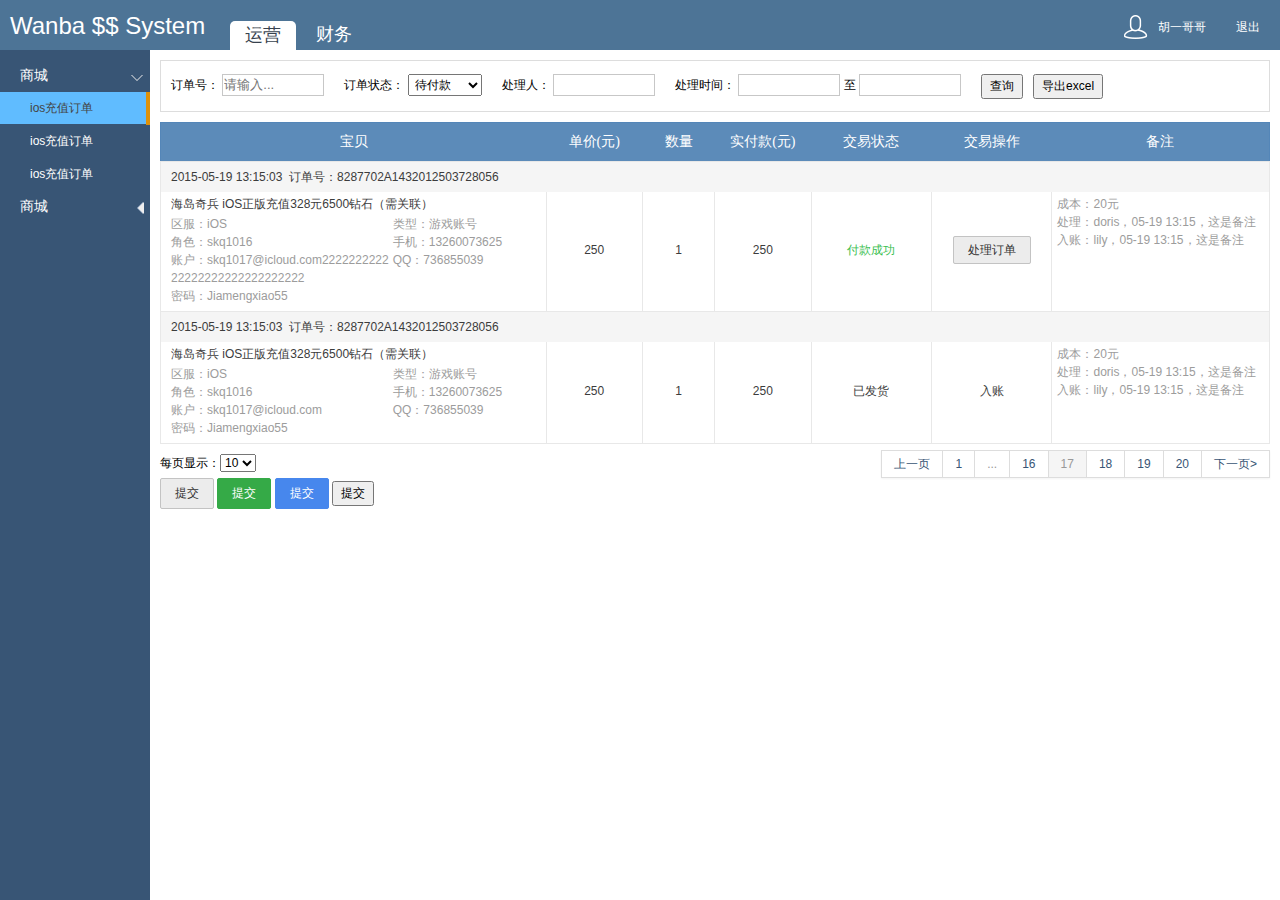
<file: index.html>
<!doctype html>
<html>
<head>
<meta charset="utf-8">
<title>订单</title>
<link href="css/comm.css" rel="stylesheet" type="text/css">
<link href="css/operate.css" rel="stylesheet" type="text/css">
</head>

<body class="container">
<div class="header">
	<a class="logo" href="index.html">Wanba $$ System</a>
    <div class="navbar">
    	<ul>
        	<li class="on"><a href="index.html">运营</a></li>
            <li><a href="index.html">财务</a></li>
        </ul>
    </div>
    <div class="navright">
    	<div class="userhead"></div>
        <div class="username">胡一哥哥</div>
        <a href="login.html" class="quit">退出</a>
    </div>
</div>

<div class="body clearfix">
	<div class="aside">
    	<div class="item open">
        	<div class="title"><span>商城</span><i class="icon_tri"><i></i></i></div>
        	<ul>
            	<li class="on"><a href="index.html" class="a">ios充值订单</a></li>
                <li><a href="index.html" class="a">ios充值订单</a></li>
                <li><a href="index.html" class="a">ios充值订单</a></li>
            </ul>
        </div>
        <div class="item">
        	<div class="title"><span>商城</span><i class="icon_tri"><i></i></i></div>
        	<ul>
            	<li><a href="index.html" class="a">ios充值订单</a></li>
                <li><a href="index.html" class="a">ios充值订单</a></li>
                <li><a href="index.html" class="a">ios充值订单</a></li>
            </ul>
        </div>
    </div><!--/aside-->
    
    <div class="main">
    	<div class="filter clearfix">
            <div class="item">
                <label>订单号：</label>
                <input type="text" placeholder="请输入..." class="ipt">
            </div>
            <div class="item">
                <label>订单状态：</label>
                <select class="select">
                    <option>待付款</option>
                    <option>付款成功</option>
                </select>
            </div>
            <div class="item">
                <label>处理人：</label>
                <input type="text" class="ipt">
            </div>
            <div class="item">
                <label>处理时间：</label>
                <input type="text" class="ipt">
                至
                <input type="text" class="ipt">
            </div>
            <div class="item">
                <button class="btn_normal">查询</button>
                &nbsp;
                <button class="btn_normal">导出excel</button>
            </div>
        </div>
        
        <table class="table_bought">
            <thead>
                <tr>
                    <th class="baobei">宝贝</th>
                    <th class="price">单价(元)</th>
                    <th class="quantity">数量</th>
                    <th class="amount">实付款(元)</th>
                    <th class="trade_status">交易状态</th>
                    <th class="trade_operate">交易操作</th>
                    <th class="remarks">备注</th>
                </tr>
            </thead>
            <tbody>
                <tr class="bought_hd">
                    <td colspan="7">
                        2015-05-19 13:15:03&nbsp;&nbsp;订单号：8287702A1432012503728056
                    </td>
                </tr>
                <tr class="bought_bd">
                    <td class="td baobei">
                        <table class="baodetail">
                            <tr>
                                <td class="baodetail_1" colspan="2">海岛奇兵 iOS正版充值328元6500钻石（需关联）</td>
                            </tr>
                            <tr>
                                <td class="baodetail_2_1">
                                    <div>区服：iOS</div>
                                    <div>角色：skq1016</div>
                                    <div>账户：skq1017@icloud.com222222222222222222222222222222</div>
                                    <div>密码：Jiamengxiao55</div>
                                </td>
                                <td class="baodetail_2_2">
                                    <div>类型：游戏账号</div>
                                    <div>手机：13260073625</div>
                                    <div>QQ：736855039</div>
                                </td>
                            </tr>
                        </table>
                    </td>
                    <td class="td price">250</td>
                    <td class="td quantity">1</td>
                    <td class="td amount">250</td>
                    <td class="td trade_status col_green">付款成功</td>
                    <td class="td trade_operate"><a href="javascript:;" class="btn btn_grey dialog_handle_btn">处理订单</a></td>
                    <td class="td remarks">
                        <div>成本：20元</div>
                        <div>处理：doris，05-19 13:15，这是备注</div>
                        <div>入账：lily，05-19 13:15，这是备注</div>
                    </td>
                </tr>
            </tbody>
            <tbody>
                <tr class="bought_hd">
                    <td colspan="7">
                        2015-05-19 13:15:03&nbsp;&nbsp;订单号：8287702A1432012503728056
                    </td>
                </tr>
                <tr class="bought_bd">
                    <td class="td baobei">
                        <table class="baodetail">
                            <tr>
                                <td class="baodetail_1" colspan="2">海岛奇兵 iOS正版充值328元6500钻石（需关联）</td>
                            </tr>
                            <tr>
                                <td class="baodetail_2_1">
                                    <div>区服：iOS</div>
                                    <div>角色：skq1016</div>
                                    <div>账户：skq1017@icloud.com</div>
                                    <div>密码：Jiamengxiao55</div>
                                </td>
                                <td class="baodetail_2_2">
                                    <div>类型：游戏账号</div>
                                    <div>手机：13260073625</div>
                                    <div>QQ：736855039</div>
                                </td>
                            </tr>
                        </table>
                    </td>
                    <td class="td price">250</td>
                    <td class="td quantity">1</td>
                    <td class="td amount">250</td>
                    <td class="td trade_status">已发货</td>
                    <td class="td trade_operate"><a href="javascript:;" class="dialog_account_btn">入账</a></td>
                    <td class="td remarks">
                        <div>成本：20元</div>
                        <div>处理：doris，05-19 13:15，这是备注</div>
                        <div>入账：lily，05-19 13:15，这是备注</div>
                    </td>
                </tr>
            </tbody>
        </table>
        
        <!--<div class="paging clearfix">
            <div class="page_size">
                每页显示：
                <select>
                    <option value="10" selected="selected">10</option>
                    <option value="20">20</option>
                    <option value="50">50</option>
                </select>
            </div>
            <div class="page_number">
                <a href="javascript:;" data-page="1" class="n">上一页</a>
                <a href="javascript:;" data-page="1" class="n selected">1</a>
                <a href="javascript:;" data-page="2" class="n ">2</a>
                <a href="javascript:;" data-page="3" class="n">3</a>
                <a href="javascript:;" data-page="4" class="n">4</a>
                <a href="javascript:;" data-page="5" class="n">5</a>
                <a href="javascript:;" data-page="5" class="n dot">...</a>
                <a href="javascript:;" data-page="25" class="n">25</a>
                <a href="javascript:;" data-page="2" class="n">下一页</a>
            </div>
        </div>-->
        <div class="paging clearfix" id="paging"></div>
        
        
        <!--<div class="dialog_handle">
            <div class="control_group">
                <div class="control_label">宝贝：</div>
                <div class="control_content fs_14">海岛奇兵 iOS正版充值328元6500钻石（需关联）</div>
            </div>
            <div class="control_group">
                <div class="control_label">订单：</div>
                <div class="control_content fs_14">8363057A1432007309297653</div>
            </div>
            <div class="control_group">
                <div class="control_label">操作：</div>
                <div class="control_content" id="radio_label_wrap">
                    <label class="radio_label"><input type="radio" name="type_isaccount" class="radio" value="3">发货</label>
                    <label class="radio_label mr_0"><input type="radio" name="type_isaccount" class="radio" value="5">取消订单</label>
                    <span class="prompt_error hide">必填</span>
                </div>
            </div>
            <div class="control_group" id="basicprice_wrap">
                <div class="control_label">成本：</div>
                <div class="control_content"><input type="text" value="" class="ipt" id="basicprice">&nbsp;<span class="fs_14">元</span><span class="prompt_error hide">必填</span></div>
            </div>
            <div class="control_group">
                <div class="control_label">备注：</div>
                <div class="control_content"><textarea class="textarea w200" rows="3"></textarea></div>
            </div>
        </div>-->
        <button class="btn btn_grey">提交</button>
        <button class="btn btn_green">提交</button>
        <button class="btn btn_blue">提交</button>
        <button class="btn_normal">提交</button>
    </div><!--/main-->
</div><!--/body-->




<script type="text/javascript" src="js/jquery-1.11.2.min.js"></script>
<script type="text/javascript" src="js/common.js"></script>
<script type="text/javascript" src="js/easydialog.min.js"></script>
<script type="text/javascript">
function callpage(x,y){
	console.log("跳第"+x+"页，每页显示"+y+"条");
}
$.webpage({id:"paging",pagecurrent:17,totalrows:200,pagesize:10,callback:callpage});

function btnFn(){
	console.log(this);
	return false;
}

var dialog_handle_html = '<div class="dialog_handle">'+
							'<div class="control_group">'+
								'<div class="control_label">宝贝：</div>'+
								'<div class="control_content fs_14">海岛奇兵 iOS正版充值328元6500钻石（需关联）</div>'+
							'</div>'+
							'<div class="control_group">'+
								'<div class="control_label">订单：</div>'+
								'<div class="control_content fs_14">8363057A1432007309297653</div>'+
							'</div>'+
							'<div class="control_group">'+
								'<div class="control_label">操作：</div>'+
								'<div class="control_content" id="radio_label_wrap">'+
									'<label class="radio_label"><input type="radio" name="type_isaccount" class="radio" value="3">发货</label>'+
									'<label class="radio_label mr_0"><input type="radio" name="type_isaccount" class="radio" value="5">取消订单</label>'+
									'<span class="prompt_error hide">必填</span>'+
								'</div>'+
							'</div>'+
							'<div class="control_group" id="basicprice_wrap">'+
								'<div class="control_label">成本：</div>'+
								'<div class="control_content fs_14"><input type="text" class="ipt" id="basicprice">&nbsp;元</div>'+
								'<span class="prompt_error hide">必填</span>'+
							'</div>'+
							'<div class="control_group">'+
								'<div class="control_label">备注：</div>'+
								'<div class="control_content"><textarea class="textarea w200" rows="3"></textarea></div>'+
							'</div>'+
						'</div>';
						
var dialog_account_html = '<div class="dialog_handle">'+
							'<div class="control_group">'+
								'<div class="control_label">宝贝：</div>'+
								'<div class="control_content fs_14">海岛奇兵 iOS正版充值328元6500钻石（需关联）</div>'+
							'</div>'+
							'<div class="control_group">'+
								'<div class="control_label">订单：</div>'+
								'<div class="control_content fs_14">8363057A1432007309297653</div>'+
							'</div>'+
							'<div class="control_group">'+
								'<div class="control_label">备注：</div>'+
								'<div class="control_content"><textarea class="textarea w200" rows="3"></textarea></div>'+
							'</div>'+
						'</div>';

//操作处理订单弹窗
$(".dialog_handle_btn").click(function(){
	easyDialog.open({
		container : {
			header : '处理订单',
			content : dialog_handle_html,
			yesFn : btnFn,
			noFn : true
		},
		fixed : false
	});
});

//操作入账弹窗
$(".dialog_account_btn").click(function(){
	easyDialog.open({
		container : {
			header : '入账',
			content : dialog_account_html,
			yesFn : btnFn,
			noFn : true
		},
		fixed : false
	});
});

//对订单弹窗的操作绑定radio
$("body").on("click", "input[name='type_isaccount']", function(){
	var _val = $(this).val();
	if(_val == 3){
		$("#basicprice_wrap").show();
	}else if(_val == 5){
		$("#basicprice_wrap").hide();
	}
});



//操作处理订单弹窗提交的验证
/*$("#tijiao").click(function(){
	var $radio = $("input[name='type_isaccount']");
	var isradio = $radio[0].checked || $radio[1].checked ? true : false;
	var $basicprice = $("#basicprice");
	var isnum = /^[1-9]\d*$|^[1-9]\d*\.\d{1,2}$|^0\.\d{1,2}$|^0$/.test($basicprice.val()) ? true : false;
	
	if(!isradio){
		$("#radio_label_wrap").children(".prompt_error").removeClass("hide");
	}else{
		$("#radio_label_wrap").children(".prompt_error").addClass("hide");
	}
	if(!isnum){
		$("#basicprice_wrap").find(".prompt_error").removeClass("hide");
	}else{
		$("#basicprice_wrap").find(".prompt_error").addClass("hide");
	}
});
$("input[name='type_isaccount']").on("click", function(){
	$("#radio_label_wrap").children(".prompt_error").addClass("hide");
});*/





</script>
</body>
</html>
</file>
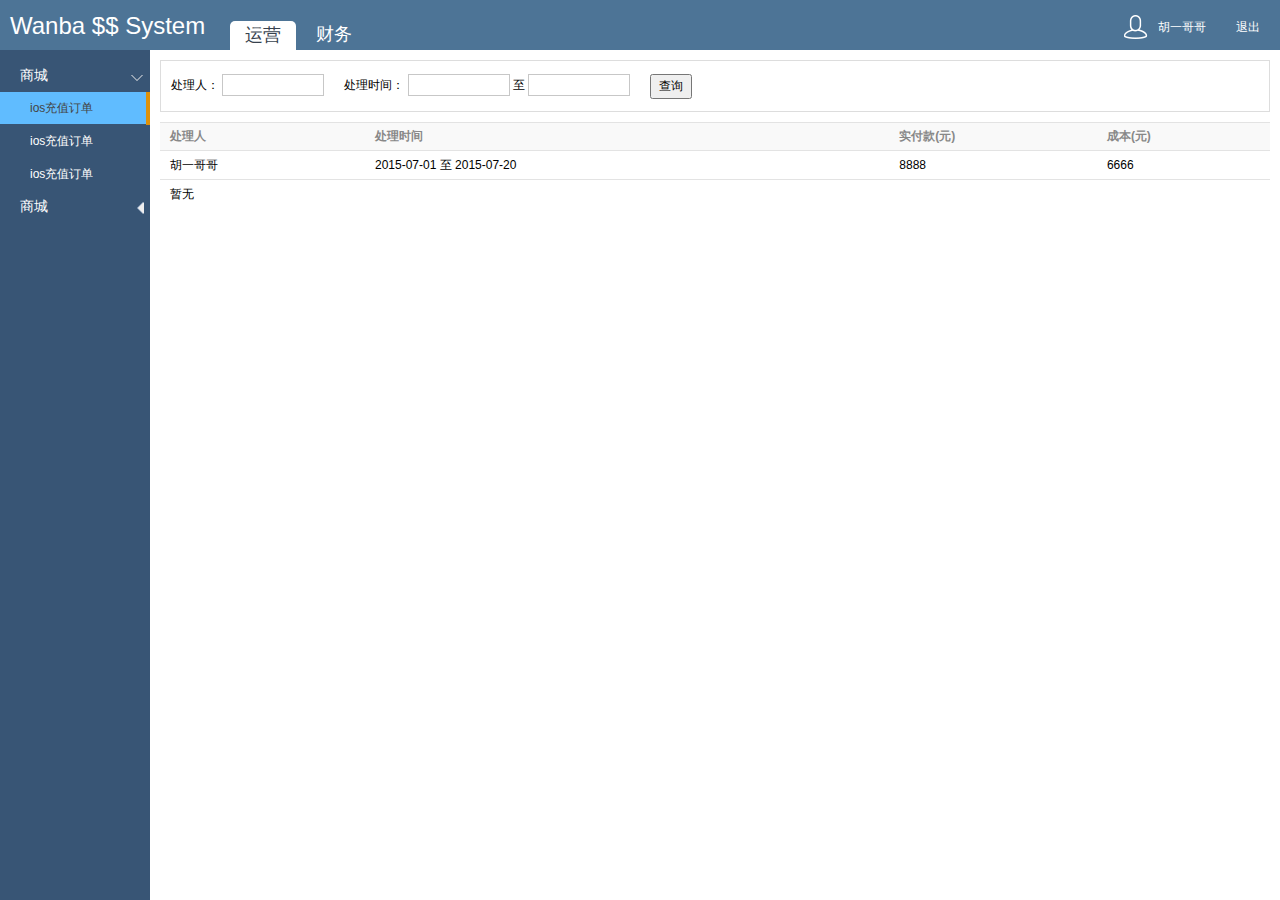
<file: gold_count.html>
<!doctype html>
<html>
<head>
<meta charset="utf-8">
<title>财务统计</title>
<link href="css/comm.css" rel="stylesheet" type="text/css">
</head>

<body class="container">
<div class="header">
	<a class="logo" href="index.html">Wanba $$ System</a>
    <div class="navbar">
    	<ul>
        	<li class="on"><a href="index.html">运营</a></li>
            <li><a href="index.html">财务</a></li>
        </ul>
    </div>
    <div class="navright">
    	<div class="userhead"></div>
        <div class="username">胡一哥哥</div>
        <a href="login.html" class="quit">退出</a>
    </div>
</div>

<div class="body clearfix">
	<div class="aside">
    	<div class="item open">
        	<div class="title"><span>商城</span><i class="icon_tri"><i></i></i></div>
        	<ul>
            	<li class="on"><a href="index.html" class="a">ios充值订单</a></li>
                <li><a href="index.html" class="a">ios充值订单</a></li>
                <li><a href="index.html" class="a">ios充值订单</a></li>
            </ul>
        </div>
        <div class="item">
        	<div class="title"><span>商城</span><i class="icon_tri"><i></i></i></div>
        	<ul>
            	<li><a href="index.html" class="a">ios充值订单</a></li>
                <li><a href="index.html" class="a">ios充值订单</a></li>
                <li><a href="index.html" class="a">ios充值订单</a></li>
            </ul>
        </div>
    </div><!--/aside-->
    
    <div class="main">
    	<div class="filter clearfix">
            <div class="item">
                <label>处理人：</label>
                <input type="text" class="ipt">
            </div>
            <div class="item">
                <label>处理时间：</label>
                <input type="text" class="ipt">
                至
                <input type="text" class="ipt">
            </div>
            <div class="item">
                <button class="btn_normal">查询</button>
            </div>
        </div>
        
        <table class="table">
            <thead>
                <tr>
                	<th>处理人</th>
                    <th>处理时间</th>
                    <th>实付款(元)</th>
                    <th>成本(元)</th>
                </tr>
            </thead>
            <tbody>
                <tr>
                    <td>胡一哥哥</td>
                    <td>2015-07-01 至 2015-07-20</td>
                    <td>8888</td>
                    <td>6666</td>
                </tr>
                <tr class="no">
                    <td colspan="4">暂无</td>
                </tr>
            </tbody>
        </table>
    </div><!--/main-->
</div><!--/body-->
</body>
</html>
</file>
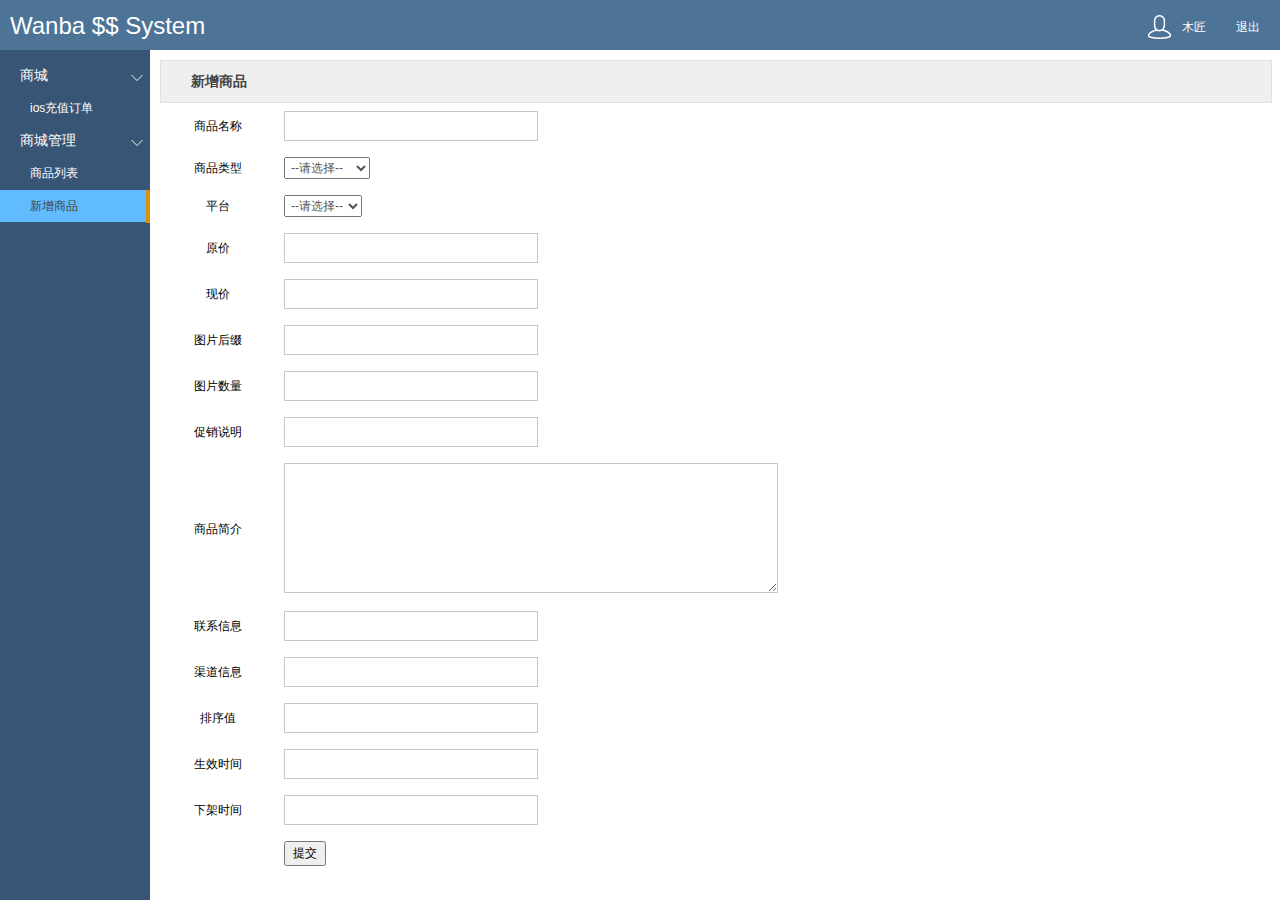
<file: goodsdo.html>
﻿
<!DOCTYPE html>
<html>
<head>
    <meta charset="utf-8">
    <title>
    商品信息
</title>
    <link href="css/comm.css?2015070701" rel="stylesheet" type="text/css">

    <script src="js/jquery-1.11.2.min.js"></script>
    <script src="js/common.js"></script>
<style>
.w240{width:240px}
.table_add .select{color:#555}
.table_add .leftrow{width:100px;text-align:center}
.table_add .textarea{width:480px;height:120px}
.table_add .ipt,.table_add .textarea{ padding:4px 6px}
.table_add td{padding:8px}
#tips{font-size:14px;width:100%;background-color:#efefef;padding:10px 0;font-weight:bold;border:solid 1px #e1e1e1;text-indent:30px;color:#444;}
</style>
</head>
<body class="container">
    <div class="header">
	    <a class="logo" href="index.html">Wanba $$ System</a>

        <div class="navright">
    	    <div class="userhead"></div>
            <div class="username">木匠</div>
            <a href="/quit.aspx" class="quit" target="_self">退出</a>
        </div>
    </div>
    <div class="body clearfix">
        	<div class="aside">
            
                    <div class="item open">
        	            <div class="title"><span>商城</span><i class="icon_tri"><i></i></i></div>
        	            <ul>
            	            <li data-node="101"><a href="index.html" class="a">ios充值订单</a></li>
                        </ul>
                    </div>
                    <div class="item open">
        	            <div class="title"><span>商城管理</span><i class="icon_tri"><i></i></i></div>
        	            <ul>
            	            <li data-node="301"><a href="goodslist.html" class="a">商品列表</a></li>
                            
            	            <li data-node="302"><a href="goodsdo.html" class="a">新增商品</a></li>
                            
                        </ul>
                    </div>
                
        </div><!--/aside-->
        <div class="main">
    <div id="tips">新增商品</div>        
    <table class="table_add">
        <tr>
            <td class="leftrow">商品名称</td>
            <td><input id="iptGoodsName" type="text" class="ipt w240" value="" autocomplete="off" /></td>
        </tr>
        <tr>
            <td class="leftrow">商品类型</td>
            <td>
                <select id="selGoodsType" class="select">
                    <option value="-1">--请选择--</option>
                    <option value="0">商城商品</option>
                    <option value="1">玩吧蛋兑换</option>
                </select>
            </td>
        </tr>
        <tr class="hide">
            <td class="leftrow">所属游戏</td>
            <td>
                <select id="selGameId" class="select">
                    <option value="0">--请选择--</option>
                    <option value="1">1 动动爆</option><option value="2">2 植物大战僵尸2</option><option value="3">3 天天酷跑</option><option value="5">5 时空猎人</option><option value="6">6 奶酪谷仓</option><option value="7">7 我叫MT</option><option value="8">8 神仙道</option><option value="10">10 永恒战士2</option><option value="12">12 部落战争</option><option value="13">13 天天飞车</option><option value="14">14 凡人修真</option><option value="15">15 风云天下</option><option value="17">17 保卫萝卜2</option><option value="18">18 节奏大师</option><option value="19">19 100种蠢蠢的死法</option><option value="22">22 王国保卫战</option><option value="25">25 鳄鱼小顽皮爱洗澡2</option><option value="26">26 大掌门</option><option value="27">27 割绳子2</option><option value="28">28 全民英雄</option><option value="30">30 苍穹之剑</option><option value="32">32 全民飞机大战</option><option value="33">33 神魔之塔</option><option value="34">34 啪啪三国</option><option value="35">35 吞月之狼</option><option value="36">36 天天逆战</option><option value="37">37 天天炫斗</option><option value="38">38 天天富翁</option><option value="39">39 城堡争霸</option><option value="40">40 雷霆战机</option><option value="41">41 放开那三国</option><option value="43">43 全民砰砰砰</option><option value="44">44 爱情公寓</option><option value="45">45 全民炫舞</option><option value="46">46 刀塔传奇</option><option value="47">47 全民小镇</option><option value="48">48 神之刃</option><option value="49">49 龙之守护</option><option value="50">50 战争总动员</option><option value="51">51 暗黑光年</option><option value="52">52 海岛奇兵</option><option value="53">53 全民精灵</option><option value="54">54 全民打怪兽</option><option value="56">56 天降-近卫英雄传</option><option value="57">57 糖果粉碎传奇</option><option value="58">58 仙剑奇侠传</option><option value="59">59 全民农场</option><option value="60">60 锁链战记</option><option value="61">61 血族</option><option value="64">64 忍者必须死2</option><option value="66">66 爆笑西游</option><option value="68">68 勇者前线</option><option value="69">69 怪物弹珠</option><option value="71">71 天天风之旅</option><option value="73">73 天天来战</option><option value="74">74 我叫MT2</option><option value="75">75 秦时明月2</option><option value="76">76 梦幻西游</option><option value="77">77 全民突击</option><option value="78">78 奇迹暖暖</option><option value="79">79 炉石传说</option><option value="81">81 全民奇迹</option><option value="82">82 我叫MT外传</option><option value="83">83 战舰少女</option><option value="84">84 天天传奇</option><option value="85">85 热血传奇</option><option value="86">86 保卫萝卜3</option><option value="88">88 折扣游戏</option><option value="89">89 手游挖掘机</option><option value="91">91 千娇百妹</option><option value="92">92 安卓代充</option><option value="93">93 九龙战</option><option value="94">94 拳皇98终极之战OL</option><option value="95">95 火影忍者</option><option value="96">96 愤怒的小鸟2</option><option value="97">97 纪念碑谷</option><option value="98">98 乖离性百万亚瑟王</option><option value="99">99 虚荣</option><option value="100">100 全民超神 </option>
                </select>
            </td>
        </tr>
        <tr>
            <td class="leftrow">平台</td>
            <td>
                <select id="selDeviceType" class="select">
                    <option value="-1">--请选择--</option>
                    <option value="0">全平台</option>
                    <option value="1">Android</option>
                    <option value="2">iOS</option>
                </select>
            </td>
        </tr>
        <tr>
            <td class="leftrow">原价</td>
            <td><input id="iptOriginalPrice" type="text" class="ipt w240"  autocomplete="off" value="" /></td>
        </tr>
        <tr>
            <td class="leftrow">现价</td>
            <td><input id="iptCurrentPrice" type="text" class="ipt w240"  autocomplete="off" value="" /></td>
        </tr>
        <tr>
            <td class="leftrow">图片后缀</td>
            <td><input id="iptGoodsPicNameSuffix" type="text" class="ipt w240"  autocomplete="off" value="" /></td>
        </tr>
        <tr>
            <td class="leftrow">图片数量</td>
            <td><input id="iptGoodsPicCount" type="text" class="ipt w240"  autocomplete="off" value="" /></td>
        </tr>
        <tr>
            <td class="leftrow">促销说明</td>
            <td><input id="iptExtraText" type="text" class="ipt w240"  autocomplete="off" value="" /></td>
        </tr>
        <tr>
            <td class="leftrow">商品简介</td>
            <td><textarea id="iptGoodsSummary" class="textarea"></textarea></td>
        </tr>
        <tr>
            <td class="leftrow">联系信息</td>
            <td><input id="iptContactText" type="text" class="ipt w240"  autocomplete="off" value="" /></td>
        </tr>
        <tr>
            <td class="leftrow">渠道信息</td>
            <td><input id="iptChannelStr" type="text" class="ipt w240"  autocomplete="off" value="" /></td>
        </tr>
        <tr>
            <td class="leftrow">排序值</td>
            <td><input id="iptSortId" type="text" class="ipt w240"  autocomplete="off" value="" /></td>
        </tr>
        <tr>
            <td class="leftrow">生效时间</td>
            <td><input id="iptBeginTime" type="text" class="ipt w240" value="" /></td>
        </tr>
        <tr>
            <td class="leftrow">下架时间</td>
            <td><input id="iptOverTime" type="text" class="ipt w240" value="" /></td>
        </tr>
        <tr>
            <td class="leftrow"><input type="hidden" id="iptId" value="0" /></td>
            <td><button id="btnSubmit" class="btn_normal">提交</button></td>
        </tr>
    </table>

        </div>
    </div>
    <script type="text/javascript">
        $(function () {
            var focusNum = parseInt('302', 10);
            if (focusNum == 302 && location.href.indexOf('?') != -1)
                focusNum = 301;
            $('.aside li[data-node="' + focusNum + '"]').addClass('on');
        });
    </script>
</body>
</html>
</file>
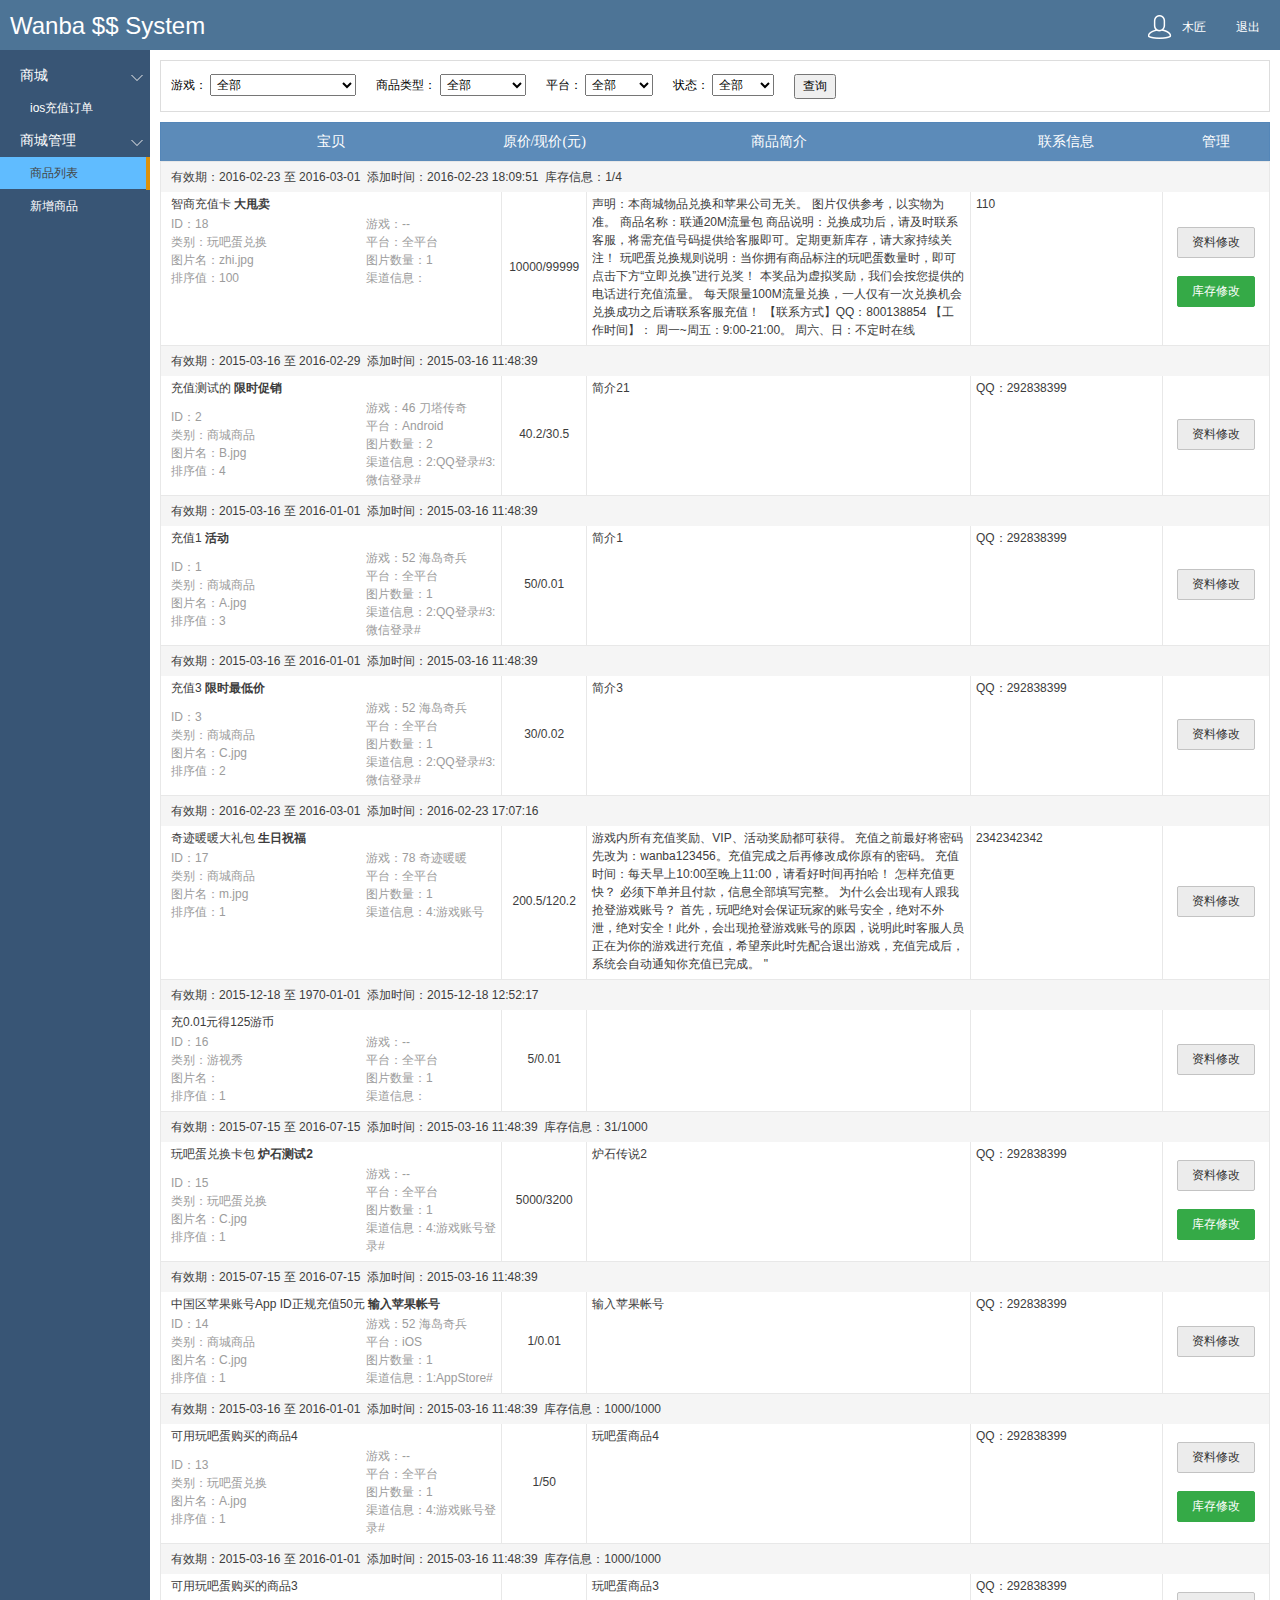
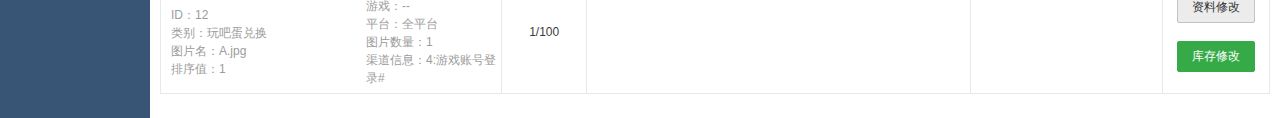
<file: goodslist.html>
﻿
<!DOCTYPE html>
<html>
<head>
    <meta charset="utf-8">
    <title>
    商品列表
</title>
    <link href="css/comm.css?2015070701" rel="stylesheet" type="text/css">
    
    <link href="css/operate.css?2015052701" rel="stylesheet" type="text/css">
    <script src="js/easydialog.min.js" type="text/javascript"></script>

    <script src="js/jquery-1.11.2.min.js"></script>
    <script src="js/common.js"></script>
</head>
<body class="container">
    <div class="header">
	    <a class="logo" href="index.html">Wanba $$ System</a>

        <div class="navright">
    	    <div class="userhead"></div>
            <div class="username">木匠</div>
            <a href="/quit.aspx" class="quit" target="_self">退出</a>
        </div>
    </div>
    <div class="body clearfix">
        	<div class="aside">
            
                    <div class="item open">
        	            <div class="title"><span>商城</span><i class="icon_tri"><i></i></i></div>
        	            <ul>
            	            <li data-node="101"><a href="index.html" class="a">ios充值订单</a></li>
                        </ul>
                    </div>
              
                
                    <div class="item open">
        	            <div class="title"><span>商城管理</span><i class="icon_tri"><i></i></i></div>
        	            <ul>
            	            <li data-node="301"><a href="goodslist.html" class="a">商品列表</a></li>
                            
            	            <li data-node="302"><a href="goodsdo.html" class="a">新增商品</a></li>
                            
                        </ul>
                    </div>
                
        </div><!--/aside-->
        <div class="main">
            
    <div class="filter clearfix">
	    <div class="item">
    	    <label>游戏：</label>
            <select id="selGameId" class="select">
                <option value="0">全部</option>
        	    <option value="1">1 动动爆</option><option value="2">2 植物大战僵尸2</option><option value="3">3 天天酷跑</option><option value="5">5 时空猎人</option><option value="6">6 奶酪谷仓</option><option value="7">7 我叫MT</option><option value="8">8 神仙道</option><option value="10">10 永恒战士2</option><option value="12">12 部落战争</option><option value="13">13 天天飞车</option><option value="14">14 凡人修真</option><option value="15">15 风云天下</option><option value="17">17 保卫萝卜2</option><option value="18">18 节奏大师</option><option value="19">19 100种蠢蠢的死法</option><option value="22">22 王国保卫战</option><option value="25">25 鳄鱼小顽皮爱洗澡2</option><option value="26">26 大掌门</option><option value="27">27 割绳子2</option><option value="28">28 全民英雄</option><option value="30">30 苍穹之剑</option><option value="32">32 全民飞机大战</option><option value="33">33 神魔之塔</option><option value="34">34 啪啪三国</option><option value="35">35 吞月之狼</option><option value="36">36 天天逆战</option><option value="37">37 天天炫斗</option><option value="38">38 天天富翁</option><option value="39">39 城堡争霸</option><option value="40">40 雷霆战机</option><option value="41">41 放开那三国</option><option value="43">43 全民砰砰砰</option><option value="44">44 爱情公寓</option><option value="45">45 全民炫舞</option><option value="46">46 刀塔传奇</option><option value="47">47 全民小镇</option><option value="48">48 神之刃</option><option value="49">49 龙之守护</option><option value="50">50 战争总动员</option><option value="51">51 暗黑光年</option><option value="52">52 海岛奇兵</option><option value="53">53 全民精灵</option><option value="54">54 全民打怪兽</option><option value="56">56 天降-近卫英雄传</option><option value="57">57 糖果粉碎传奇</option><option value="58">58 仙剑奇侠传</option><option value="59">59 全民农场</option><option value="60">60 锁链战记</option><option value="61">61 血族</option><option value="64">64 忍者必须死2</option><option value="66">66 爆笑西游</option><option value="68">68 勇者前线</option><option value="69">69 怪物弹珠</option><option value="71">71 天天风之旅</option><option value="73">73 天天来战</option><option value="74">74 我叫MT2</option><option value="75">75 秦时明月2</option><option value="76">76 梦幻西游</option><option value="77">77 全民突击</option><option value="78">78 奇迹暖暖</option><option value="79">79 炉石传说</option><option value="81">81 全民奇迹</option><option value="82">82 我叫MT外传</option><option value="83">83 战舰少女</option><option value="84">84 天天传奇</option><option value="85">85 热血传奇</option><option value="86">86 保卫萝卜3</option><option value="88">88 折扣游戏</option><option value="89">89 手游挖掘机</option><option value="91">91 千娇百妹</option><option value="92">92 安卓代充</option><option value="93">93 九龙战</option><option value="94">94 拳皇98终极之战OL</option><option value="95">95 火影忍者</option><option value="96">96 愤怒的小鸟2</option><option value="97">97 纪念碑谷</option><option value="98">98 乖离性百万亚瑟王</option><option value="99">99 虚荣</option><option value="100">100 全民超神 </option>
            </select>
        </div>
        <div class="item">
    	    <label>商品类型：</label>
            <select id="selGoodsType" class="select">
                <option value="-1">全部</option>
        	    <option value="0">商城商品</option>
                <option value="1">玩吧蛋兑换</option>
            </select>
        </div>
        <div class="item">
    	    <label>平台：</label>
            <select id="selDeviceType" class="select">
                <option value="0">全部</option>
        	    <option value="1">Android</option>
                <option value="2">iOS</option>
            </select>
        </div>
        <div class="item">
    	    <label>状态：</label>
            <select id="selStatus" class="select">
                <option value="0">全部</option>
        	    <option value="1">销售中</option>
                <option value="2">未上架</option>
                <option value="3">已下架</option>
            </select>
        </div>
        <div class="item">
    	    <button class="btn_normal" onclick="search(1, 10)">查询</button>
        </div>
    </div>
    <table class="table_bought" id="datatable">
	    <thead>
    	    <tr>
                <th class="baobei">宝贝</th>
                <th class="price">原价/现价(元)</th>
                <th class="desc">商品简介</th>
                <th class="contact">联系信息</th>
                <th class="trade_operate">管理</th>
            </tr>
        </thead>
        <tbody id="txt"><tr class="bought_hd">    <td colspan="5">        有效期：2016-02-23&nbsp;至&nbsp;2016-03-01&nbsp;&nbsp;添加时间：2016-02-23 18:09:51&nbsp;&nbsp;库存信息：1/4    </td></tr><tr class="bought_bd">    <td class="td baobei">        <table class="baodetail">            <tbody><tr>                <td class="baodetail_1" colspan="2">智商充值卡 <strong>大甩卖</strong></td>            </tr>            <tr>                <td class="baodetail_2_1">                    <div>ID：18</div>                    <div>类别：玩吧蛋兑换</div>                    <div>图片名：zhi.jpg</div>                    <div>排序值：100</div>                </td>                <td class="baodetail_2_2">                    <div>游戏：--</div>                    <div>平台：全平台</div>                    <div>图片数量：1</div>                    <div>渠道信息：</div>                </td>            </tr>        </tbody></table>    </td>    <td class="td price">10000/99999</td>    <td class="td desc">声明：本商城物品兑换和苹果公司无关。
图片仅供参考，以实物为准。 

商品名称：联通20M流量包

商品说明：兑换成功后，请及时联系客服，将需充值号码提供给客服即可。定期更新库存，请大家持续关注！ 

玩吧蛋兑换规则说明：当你拥有商品标注的玩吧蛋数量时，即可点击下方“立即兑换”进行兑奖！ 本奖品为虚拟奖励，我们会按您提供的电话进行充值流量。 

每天限量100M流量兑换，一人仅有一次兑换机会
兑换成功之后请联系客服充值！

【联系方式】QQ：800138854

【工作时间】：
周一~周五：9:00-21:00。
周六、日：不定时在线</td>    <td class="td contact">110</td>    <td class="td trade_operate">            <button class="btn btn_grey dialog_handle_btn" onclick="goodEditUrl(18)">资料修改</button><div>&nbsp;</div><button class="btn btn_green dialog_handle_btn" onclick="stockEdit(18,1,4,'%E6%99%BA%E5%95%86%E5%85%85%E5%80%BC%E5%8D%A1')">库存修改</button>    </td> </tr><tr class="bought_hd">    <td colspan="5">        有效期：2015-03-16&nbsp;至&nbsp;2016-02-29&nbsp;&nbsp;添加时间：2015-03-16 11:48:39    </td></tr><tr class="bought_bd">    <td class="td baobei">        <table class="baodetail">            <tbody><tr>                <td class="baodetail_1" colspan="2">充值测试的 <strong>限时促销</strong></td>            </tr>            <tr>                <td class="baodetail_2_1">                    <div>ID：2</div>                    <div>类别：商城商品</div>                    <div>图片名：B.jpg</div>                    <div>排序值：4</div>                </td>                <td class="baodetail_2_2">                    <div>游戏：46 刀塔传奇</div>                    <div>平台：Android</div>                    <div>图片数量：2</div>                    <div>渠道信息：2:QQ登录#3:微信登录#</div>                </td>            </tr>        </tbody></table>    </td>    <td class="td price">40.2/30.5</td>    <td class="td desc">简介21</td>    <td class="td contact">QQ：292838399</td>    <td class="td trade_operate">            <button class="btn btn_grey dialog_handle_btn" onclick="goodEditUrl(2)">资料修改</button>    </td> </tr><tr class="bought_hd">    <td colspan="5">        有效期：2015-03-16&nbsp;至&nbsp;2016-01-01&nbsp;&nbsp;添加时间：2015-03-16 11:48:39    </td></tr><tr class="bought_bd">    <td class="td baobei">        <table class="baodetail">            <tbody><tr>                <td class="baodetail_1" colspan="2">充值1 <strong>活动</strong></td>            </tr>            <tr>                <td class="baodetail_2_1">                    <div>ID：1</div>                    <div>类别：商城商品</div>                    <div>图片名：A.jpg</div>                    <div>排序值：3</div>                </td>                <td class="baodetail_2_2">                    <div>游戏：52 海岛奇兵</div>                    <div>平台：全平台</div>                    <div>图片数量：1</div>                    <div>渠道信息：2:QQ登录#3:微信登录#</div>                </td>            </tr>        </tbody></table>    </td>    <td class="td price">50/0.01</td>    <td class="td desc">简介1</td>    <td class="td contact">QQ：292838399</td>    <td class="td trade_operate">            <button class="btn btn_grey dialog_handle_btn" onclick="goodEditUrl(1)">资料修改</button>    </td> </tr><tr class="bought_hd">    <td colspan="5">        有效期：2015-03-16&nbsp;至&nbsp;2016-01-01&nbsp;&nbsp;添加时间：2015-03-16 11:48:39    </td></tr><tr class="bought_bd">    <td class="td baobei">        <table class="baodetail">            <tbody><tr>                <td class="baodetail_1" colspan="2">充值3 <strong>限时最低价</strong></td>            </tr>            <tr>                <td class="baodetail_2_1">                    <div>ID：3</div>                    <div>类别：商城商品</div>                    <div>图片名：C.jpg</div>                    <div>排序值：2</div>                </td>                <td class="baodetail_2_2">                    <div>游戏：52 海岛奇兵</div>                    <div>平台：全平台</div>                    <div>图片数量：1</div>                    <div>渠道信息：2:QQ登录#3:微信登录#</div>                </td>            </tr>        </tbody></table>    </td>    <td class="td price">30/0.02</td>    <td class="td desc">简介3</td>    <td class="td contact">QQ：292838399</td>    <td class="td trade_operate">            <button class="btn btn_grey dialog_handle_btn" onclick="goodEditUrl(3)">资料修改</button>    </td> </tr><tr class="bought_hd">    <td colspan="5">        有效期：2016-02-23&nbsp;至&nbsp;2016-03-01&nbsp;&nbsp;添加时间：2016-02-23 17:07:16    </td></tr><tr class="bought_bd">    <td class="td baobei">        <table class="baodetail">            <tbody><tr>                <td class="baodetail_1" colspan="2">奇迹暖暖大礼包 <strong>生日祝福</strong></td>            </tr>            <tr>                <td class="baodetail_2_1">                    <div>ID：17</div>                    <div>类别：商城商品</div>                    <div>图片名：m.jpg</div>                    <div>排序值：1</div>                </td>                <td class="baodetail_2_2">                    <div>游戏：78 奇迹暖暖</div>                    <div>平台：全平台</div>                    <div>图片数量：1</div>                    <div>渠道信息：4:游戏账号</div>                </td>            </tr>        </tbody></table>    </td>    <td class="td price">200.5/120.2</td>    <td class="td desc">游戏内所有充值奖励、VIP、活动奖励都可获得。

充值之前最好将密码先改为：wanba123456。充值完成之后再修改成你原有的密码。

充值时间：每天早上10:00至晚上11:00，请看好时间再拍哈！

怎样充值更快？
必须下单并且付款，信息全部填写完整。

为什么会出现有人跟我抢登游戏账号？
首先，玩吧绝对会保证玩家的账号安全，绝对不外泄，绝对安全！此外，会出现抢登游戏账号的原因，说明此时客服人员正在为你的游戏进行充值，希望亲此时先配合退出游戏，充值完成后，系统会自动通知你充值已完成。 "</td>    <td class="td contact">2342342342</td>    <td class="td trade_operate">            <button class="btn btn_grey dialog_handle_btn" onclick="goodEditUrl(17)">资料修改</button>    </td> </tr><tr class="bought_hd">    <td colspan="5">        有效期：2015-12-18&nbsp;至&nbsp;1970-01-01&nbsp;&nbsp;添加时间：2015-12-18 12:52:17    </td></tr><tr class="bought_bd">    <td class="td baobei">        <table class="baodetail">            <tbody><tr>                <td class="baodetail_1" colspan="2">充0.01元得125游币 <strong></strong></td>            </tr>            <tr>                <td class="baodetail_2_1">                    <div>ID：16</div>                    <div>类别：游视秀</div>                    <div>图片名：</div>                    <div>排序值：1</div>                </td>                <td class="baodetail_2_2">                    <div>游戏：--</div>                    <div>平台：全平台</div>                    <div>图片数量：1</div>                    <div>渠道信息：</div>                </td>            </tr>        </tbody></table>    </td>    <td class="td price">5/0.01</td>    <td class="td desc"></td>    <td class="td contact"></td>    <td class="td trade_operate">            <button class="btn btn_grey dialog_handle_btn" onclick="goodEditUrl(16)">资料修改</button>    </td> </tr><tr class="bought_hd">    <td colspan="5">        有效期：2015-07-15&nbsp;至&nbsp;2016-07-15&nbsp;&nbsp;添加时间：2015-03-16 11:48:39&nbsp;&nbsp;库存信息：31/1000    </td></tr><tr class="bought_bd">    <td class="td baobei">        <table class="baodetail">            <tbody><tr>                <td class="baodetail_1" colspan="2">玩吧蛋兑换卡包 <strong>炉石测试2</strong></td>            </tr>            <tr>                <td class="baodetail_2_1">                    <div>ID：15</div>                    <div>类别：玩吧蛋兑换</div>                    <div>图片名：C.jpg</div>                    <div>排序值：1</div>                </td>                <td class="baodetail_2_2">                    <div>游戏：--</div>                    <div>平台：全平台</div>                    <div>图片数量：1</div>                    <div>渠道信息：4:游戏账号登录#</div>                </td>            </tr>        </tbody></table>    </td>    <td class="td price">5000/3200</td>    <td class="td desc">炉石传说2</td>    <td class="td contact">QQ：292838399</td>    <td class="td trade_operate">            <button class="btn btn_grey dialog_handle_btn" onclick="goodEditUrl(15)">资料修改</button><div>&nbsp;</div><button class="btn btn_green dialog_handle_btn" onclick="stockEdit(15,31,1000,'%E7%8E%A9%E5%90%A7%E8%9B%8B%E5%85%91%E6%8D%A2%E5%8D%A1%E5%8C%85')">库存修改</button>    </td> </tr><tr class="bought_hd">    <td colspan="5">        有效期：2015-07-15&nbsp;至&nbsp;2016-07-15&nbsp;&nbsp;添加时间：2015-03-16 11:48:39    </td></tr><tr class="bought_bd">    <td class="td baobei">        <table class="baodetail">            <tbody><tr>                <td class="baodetail_1" colspan="2">中国区苹果账号App ID正规充值50元 <strong>输入苹果帐号</strong></td>            </tr>            <tr>                <td class="baodetail_2_1">                    <div>ID：14</div>                    <div>类别：商城商品</div>                    <div>图片名：C.jpg</div>                    <div>排序值：1</div>                </td>                <td class="baodetail_2_2">                    <div>游戏：52 海岛奇兵</div>                    <div>平台：iOS</div>                    <div>图片数量：1</div>                    <div>渠道信息：1:AppStore#</div>                </td>            </tr>        </tbody></table>    </td>    <td class="td price">1/0.01</td>    <td class="td desc">输入苹果帐号</td>    <td class="td contact">QQ：292838399</td>    <td class="td trade_operate">            <button class="btn btn_grey dialog_handle_btn" onclick="goodEditUrl(14)">资料修改</button>    </td> </tr><tr class="bought_hd">    <td colspan="5">        有效期：2015-03-16&nbsp;至&nbsp;2016-01-01&nbsp;&nbsp;添加时间：2015-03-16 11:48:39&nbsp;&nbsp;库存信息：1000/1000    </td></tr><tr class="bought_bd">    <td class="td baobei">        <table class="baodetail">            <tbody><tr>                <td class="baodetail_1" colspan="2">可用玩吧蛋购买的商品4 <strong></strong></td>            </tr>            <tr>                <td class="baodetail_2_1">                    <div>ID：13</div>                    <div>类别：玩吧蛋兑换</div>                    <div>图片名：A.jpg</div>                    <div>排序值：1</div>                </td>                <td class="baodetail_2_2">                    <div>游戏：--</div>                    <div>平台：全平台</div>                    <div>图片数量：1</div>                    <div>渠道信息：4:游戏账号登录#</div>                </td>            </tr>        </tbody></table>    </td>    <td class="td price">1/50</td>    <td class="td desc">玩吧蛋商品4</td>    <td class="td contact">QQ：292838399</td>    <td class="td trade_operate">            <button class="btn btn_grey dialog_handle_btn" onclick="goodEditUrl(13)">资料修改</button><div>&nbsp;</div><button class="btn btn_green dialog_handle_btn" onclick="stockEdit(13,1000,1000,'%E5%8F%AF%E7%94%A8%E7%8E%A9%E5%90%A7%E8%9B%8B%E8%B4%AD%E4%B9%B0%E7%9A%84%E5%95%86%E5%93%814')">库存修改</button>    </td> </tr><tr class="bought_hd">    <td colspan="5">        有效期：2015-03-16&nbsp;至&nbsp;2016-01-01&nbsp;&nbsp;添加时间：2015-03-16 11:48:39&nbsp;&nbsp;库存信息：1000/1000    </td></tr><tr class="bought_bd">    <td class="td baobei">        <table class="baodetail">            <tbody><tr>                <td class="baodetail_1" colspan="2">可用玩吧蛋购买的商品3 <strong></strong></td>            </tr>            <tr>                <td class="baodetail_2_1">                    <div>ID：12</div>                    <div>类别：玩吧蛋兑换</div>                    <div>图片名：A.jpg</div>                    <div>排序值：1</div>                </td>                <td class="baodetail_2_2">                    <div>游戏：--</div>                    <div>平台：全平台</div>                    <div>图片数量：1</div>                    <div>渠道信息：4:游戏账号登录#</div>                </td>            </tr>        </tbody></table>    </td>    <td class="td price">1/100</td>    <td class="td desc">玩吧蛋商品3</td>    <td class="td contact">QQ：292838399</td>    <td class="td trade_operate">            <button class="btn btn_grey dialog_handle_btn" onclick="goodEditUrl(12)">资料修改</button><div>&nbsp;</div><button class="btn btn_green dialog_handle_btn" onclick="stockEdit(12,1000,1000,'%E5%8F%AF%E7%94%A8%E7%8E%A9%E5%90%A7%E8%9B%8B%E8%B4%AD%E4%B9%B0%E7%9A%84%E5%95%86%E5%93%813')">库存修改</button>    </td> </tr></tbody>
    </table>
    <div class="paging clearfix" id="paging"></div>
    <script type="text/javascript">
        function stockEdit(id, remain, total, goodsname) {
            var dialog_handle_html = '<div class="dialog_handle">' +
							'<div class="control_group">' +
								'<div class="control_label">宝贝：</div>' +
								'<div class="control_content fs_14">' + decodeURIComponent(goodsname) + '</div><input id="iptId" type="hidden" value="' + id + '" />' +
							'</div>' +
							'<div class="control_group">' +
								'<div class="control_label">库存：</div>' +
								'<div class="control_content fs_14"><input id="iptRemain" type="text" value="' + remain + '" class="ipt w100"></div>' +
							'</div>' +
                            '<div class="control_group">' +
								'<div class="control_label">总量：</div>' +
								'<div class="control_content fs_14"><input id="iptTotal" type="text" value="' + total + '" class="ipt w100"></div>' +
							'</div>' +
						'</div>';
            easyDialog.open({
                container: {
                    header: '库存修改',
                    content: dialog_handle_html,
                    yesFn: stockFn,
                    noFn: true
                },
                fixed: false
            });
        }
        function reload() {
            search(_globalpageindex, _globalpagesize);
        }
        function stockFn() {
            var parms = {
                method: 'GoodsStock',
                id: $('#iptId').val(),
                remain: $.trim($('#iptRemain').val()),
                total: $.trim($('#iptTotal').val())
            };
            $.post('/ajax/goodscontrol.ashx', parms, function (json) {
                if (json.status) {
                    easyDialog.close();
                    alert('操作成功');
                    reload();
                }
                else {
                    alert(json.msg);
                }
            }, 'json');
            return false;
        }
        function goodEditUrl(id) {
            location.href = 'goodsdo.html?id=' + id;
        }
    </script>

        </div>
    </div>
    <script type="text/javascript">
        $(function () {
            var focusNum = parseInt('301', 10);
            if (focusNum == 302 && location.href.indexOf('?') != -1)
                focusNum = 301;
            $('.aside li[data-node="' + focusNum + '"]').addClass('on');
        });
    </script>
</body>
</html>
</file>
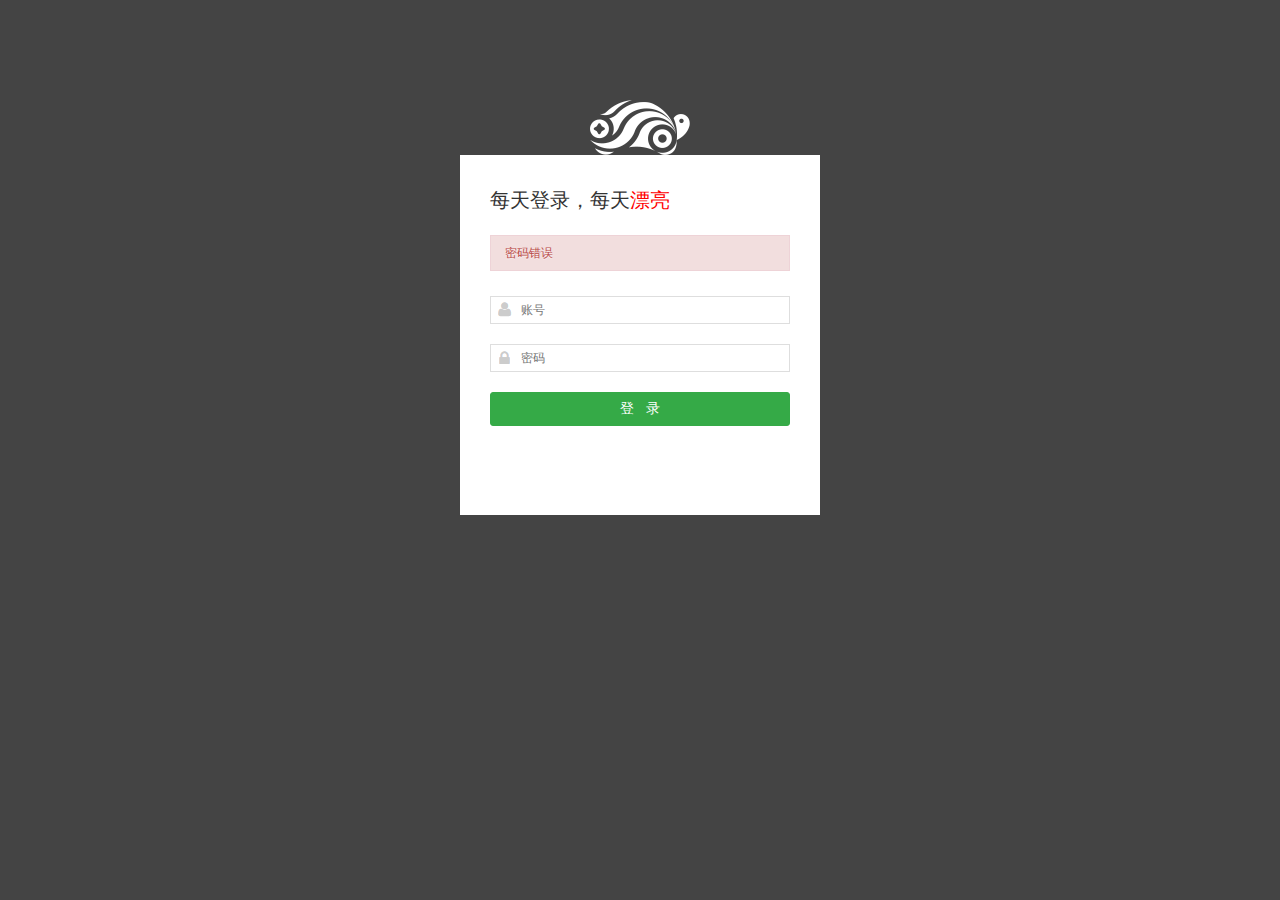
<file: login.html>
<!doctype html>
<html>
<head>
<meta charset="utf-8">
<title>登录</title>
<link href="css/comm.css" rel="stylesheet" type="text/css">
<link href="css/login.css" rel="stylesheet" type="text/css">
</head>

<body>
<div class="logo_login"></div>
<div class="login_box">
	<h3>每天登录，每天<span class="col_red">漂亮</span></h3>
    <div class="alert alert_error">密码错误</div>
    <div class="field">
    	<i class="icon_username"></i>
    	<input class="login_text" type="text" placeholder="账号" maxlength="32" tabindex="1">
    </div>
    <div class="field">
    	<i class="icon_pwd"></i>
    	<input class="login_text" type="password" placeholder="密码" maxlength="28" tabindex="2">
    </div>
    <div class="field">
    	<button class="btn btn_green" tabindex="3">登&nbsp;&nbsp;&nbsp;录</button>
    </div>
</div><!--/login-->
</body>
</html>
</file>
<file: css/comm.css>
﻿@charset "utf-8";
/* 2015-05-19 Diaosi */

body,ul,ol,li,h1,h2,h3,h4,h5,h6,p,pre,code,form,dl,dd,dt,input,textarea,button,select,th,td,iframe{ margin:0; padding:0}
html{ font:12px/1.5 tahoma, arial, \5b8b\4f53, sans-serif}
img{ border:0}
h1,h2,h3,h4,h5,h6{ font-size:100%; font-weight:normal}
button,input,select,textarea{ font-size:100%; vertical-align:baseline; *vertical-align:middle}
ol,ul{ list-style:none}
textarea{ overflow:auto; resize:vertical}
table{ border-collapse:collapse; border-spacing:0}
em,i,code,cite,address,th{font-style:normal}
.clear{clear:both;line-height:0;font-size:0}
.clearfix{*zoom:1;_height:1px}
.clearfix:after{content:".";display:block;height:0;clear:both;visibility:hidden}
a{ text-decoration:none; outline:none}

.container{ background:url(../images/aside_bg.gif) repeat-y; min-width:1000px}
.header{ height:50px; background:#4d7496; margin-bottom:10px; position:relative}
.logo{ color:#fff; font:24px Arial; position:absolute; top:12px; left:10px}
.navbar{ font-family:"Microsoft yahei", sans-serif; font-size:18px; position:absolute; bottom:0; left:230px}
.navbar li{ float:left; margin:0 20px 0 0}
.navbar a{ color:#fff}
.navbar li.on{ background:#fff; border-radius:5px 5px 0 0; padding:1px 15px}
.navbar li.on a{color:#37424e}
.navright{ float:right; padding-top:15px}
.navright .userhead{ width:24px; height:24px; background:url(../images/icon.png) 0 -56px no-repeat; float:left}
.navright .username{ float:left; margin:3px 10px 0; color:#fff}
.navright .quit{ float:left; margin:3px 20px 0; color:#fff}
.aside{ width:150px; position:absolute; left:0}
.aside .item ul{ display:none}
.aside .item.open ul{ display:block}
.aside .item .title{ padding-left:20px; margin:7px 0; position:relative}
.aside .item .title span{ font:14px "Microsoft yahei"; color:#fff}
.aside .item li{ padding-bottom:1px}
.aside .item li a{ color:#fff; display:block; padding:7px 0 7px 30px}
.aside .item li a:hover,.aside .item li.on a{ background:#60bcff; color:#444}
.aside .item li.on{ border-right:4px solid #dd910a}
.aside .item .icon_tri,.aside .item .icon_tri i{ position:absolute; width:0; height:0; top:4px; right:7px; border-width:6px; _border-width:0; border-style:dashed solid dashed dashed; border-color:transparent #aec0d8 transparent transparent}
.aside .item .icon_tri i{ top:-6px; left:-5px; border-color:transparent #eee transparent transparent}
.aside .item.open .icon_tri,.aside .item.open .icon_tri i{ top:8px; right:7px; border-style:solid dashed dashed dashed; border-color:#eee transparent transparent transparent}
.aside .item.open .icon_tri i{ top:-7px; left:-6px; border-color:#385575 transparent transparent transparent}
.main{ margin:0 10px 0 160px}
/*按钮*/
.btn_normal{ padding:2px 7px; padding:0 7px\0; cursor:pointer}
.btn{ padding:6px 14px; color:#fff; border:1px solid; outline:none; border-radius:2px; -webkit-appearance:none; cursor:pointer}
.btn_green{ background:#35aa47; border-color:#35aa47}
.btn_grey{ border-color:#c3c3c3; color:#333 !important; background:#ececec}
.btn_grey:hover{ text-decoration:none; color:#333 !important}
.btn_blue{ border-color:#4787ed; color:#fff; background:#4787ed}
/*颜色*/
.col_red{ color:#ff0000}
.col_green{ color:#3cc051}
/*提示*/
.alert{ color:#c09853; padding:8px 35px 8px 14px; margin-bottom:15px; text-shadow:0 1px rgba(255,255,255,0.5); background:#fcf8e3; border:1px solid #fbeed5}
.alert_error{ color:#b94a48; background:#f2dede; border-color:#eed3d7}
/*隐藏*/
.hide{ display:none !important}
/*翻页*/
.paging{ margin-top:6px}
.paging .page_size{ float:left; margin-top:4px}
.paging .page_number{ float:right; box-shadow:0 1px 2px rgba(0,0,0,0.05); border-left:1px solid #ddd}
.paging .page_number .n{ float:left; cursor:pointer; border:1px solid #ddd; border-left-width:0; padding:4px 12px; color:#385575}
.paging .page_number .n:hover{ background:#f5f5f5}
.paging .page_number .dot{ color:#999; cursor:default}
.paging .page_number .dot:hover{ background:none}
.paging .page_number .n.selected{ cursor:default; color:#999; background:#f5f5f5}
.paging .page_number .n.first{ border-left-width:1px}
/*弹出层*/
.easyDialog_wrapper{ min-width:400px; *width:400px; color:#444; border:3px solid rgba(0,0,0,0); border-radius:5px; box-shadow:0 0 10px rgba(0,0,0,0.4); display:none; font-family:"Microsoft yahei", sans-serif}
.easyDialog_wrapper .easyDialog_content{ border-radius:4px; background:#fff; border:1px solid #e5e5e5}
.easyDialog_wrapper .easyDialog_title{ height:30px; line-height:30px; overflow:hidden; color:#666; padding:0 10px; font-size:14px; border-bottom:1px solid #e5e5e5; background:#f7f7f7; border-radius:4px 4px 0 0}
.easyDialog_wrapper .close_btn{ font-family:arial; font-size:18px; _font-size:12px; font-weight:700; color:#999; text-decoration:none; float:right}
.easyDialog_wrapper .close_btn:hover{ color:#333}
.easyDialog_wrapper .easyDialog_text{ padding:20px 10px}
.easyDialog_wrapper .easyDialog_footer{ padding:0 10px; *zoom:1}
.easyDialog_wrapper .easyDialog_footer:after{ content:''; display:block; height:0; overflow:hidden; visibility:hidden; clear:both}
.easyDialog_wrapper .btn_blue,.easyDialog_wrapper .btn_grey{ font-family:"Microsoft yahei", sans-serif; float:right; font-size:12px; padding:3px 12px; margin-bottom:10px}
.easyDialog_wrapper .btn_grey{ margin-left:10px}
/*表单*/
.control_group{ margin-bottom:20px}
.control_label{ font-size:14px; float:left; width:160px; text-align:right}
.control_content{ margin-left:170px}
.radio_label{ margin-right:15px; font-size:14px}
.radio_label .radio{ vertical-align:-2px; margin-right:2px}
.ipt{ width:98px; padding:0 1px}
.ipt,.textarea{ height:20px; line-height:20px; font-size:13px; border:1px solid #c7c7c7}
.textarea{ height:auto; vertical-align:-3px}
.select{ padding:2px; padding:1px\0}
.prompt_help{ font-size:12px; color:#aaa; margin-left:5px}
.prompt_error,.prompt_ok{ height:14px; line-height:14px; margin-left:5px; background:url(../images/icon.png) -28px 0 no-repeat; display:inline-block; padding-left:14px; color:#cc0000}
.prompt_ok{ background-position:-28px -28px; color:#3c3}
.control_content.error .prompt_error{ display:inline-block}
/*表单顶部*/
.filter{ background:#fff; padding:10px 0 10px 10px; border:1px solid #ddd;margin-bottom:10px;}
.filter .item{ float:left; margin-right:20px; padding:3px 0 2px}
.filter .item:last-child{ margin-right:0}
/*通用表格*/
.table{ width:100%; font-size:12px}
.table thead{ background:#f9f9f9; border:solid #e3e3e3; border-width:1px 0}
.table thead th{ *border:solid #e3e3e3; *border-width:1px 0; color:#888; padding:4px 0 5px; text-align:left; vertical-align:top}
.table thead th:first-child{ padding-left:10px}
.table tr{ border-bottom:1px solid #e3e3e3}
.table tr:hover{ background:#f9f9f9}
.table td{ *border-bottom:1px solid #e3e3e3; padding:5px 0; vertical-align:top}
.table td:first-child{ padding-left:10px}
.table tr.no{ border:none}
.table tr.no:hover{ background:none}
.table tr.no td{ *border:none}
/*通用*/
.fs_14{ font-size:14px}
.w100{ width:100px}
.w200{ width:200px}
.mr_0{ margin-right:0}
.fw_bold{ font-weight:bold}
</file>
<file: css/operate.css>
﻿@charset "utf-8";
/* 2015-05-19 Diaosi */

.table_bought{ width:100%; table-layout:fixed; color:#3c3c3c}
.table_bought a{ color:#3c3c3c}
.table_bought a:hover{ color:#f60}
.table_bought thead{ background:#5c8bb9; color:#fff; border:1px solid #5486b8}
.table_bought thead th{ height:38px; font:14px "Microsoft yahei"}
.table_bought .bought_hd td{ background:#f5f5f5; border:1px solid #e8e8e8; border-bottom:0; height:30px; padding-left:10px}
.table_bought .bought_bd .td{ border:1px solid #e8e8e8; border-top:0; padding:3px 5px 6px}
.table_bought .baobei{ width:320px; box-sizing:border-box}
.table_bought .price{ width:80px; text-align:center}
.table_bought .quantity{ width:60px; text-align:center}
.table_bought .amount{ width:80px; text-align:center}
.table_bought .trade_status{ width:100px; text-align:center}
.table_bought .trade_operate{ width:100px; text-align:center}
.table_bought .remarks{ width:180px}
.table_bought .desc{width:360px}
.table_bought .contact{width:180px}
.table_bought .bought_bd .desc, .table_bought .bought_bd .contact{vertical-align:top}
.table_bought .bought_bd .baobei{ padding-left:10px; vertical-align:top}
.table_bought .bought_bd .remarks{ vertical-align:top; color:#9c9c9c}
.baodetail{ width:100%; color:#9c9c9c}
.baodetail_1{ padding-bottom:2px; color:#3c3c3c}
.baodetail_2_1{ width:60%; word-break:break-all}
.baodetail_2_2{ width:40%; vertical-align:top}
/*弹窗*/
.dialog_handle{ width:500px}
.dialog_handle .control_label{ width:80px}
.dialog_handle .control_content{ margin-left:90px}
.dialog_handle .ipt,.dialog_handle .textarea{ padding:4px 6px}
</file>
<file: css/login.css>
@charset "utf-8";
/* 2015-05-19 Diaosi */

body{ background:#444}
.logo_login{ width:100px; height:55px; background:url(../images/logo_login.png) no-repeat; margin:100px auto 0}
.login_box{ width:300px; height:300px; background:#fff; margin:0 auto; padding:30px}
.login_box h3{ font-size:20px; margin-bottom:20px; font-family:"Microsoft YaHei"; color:#333}
.login_box .field{ padding:10px 0; position:relative}
.login_text{ width:265px; height:20px; line-height:20px; padding:3px; padding-left:30px; border:1px solid #dedede}
.login_box .btn_green{ width:300px; border-radius:3px; font-size:14px; padding:7px 0}
.login_box .btn_green:hover{ background:#1d943b}
.login_box .icon_username,.login_box .icon_pwd{ width:15px; height:15px; background:url(../images/icon_login.png) no-repeat; position:absolute; left:7px; top:16px}
.login_box .icon_pwd{ background-position:0 -15px}
</file>
